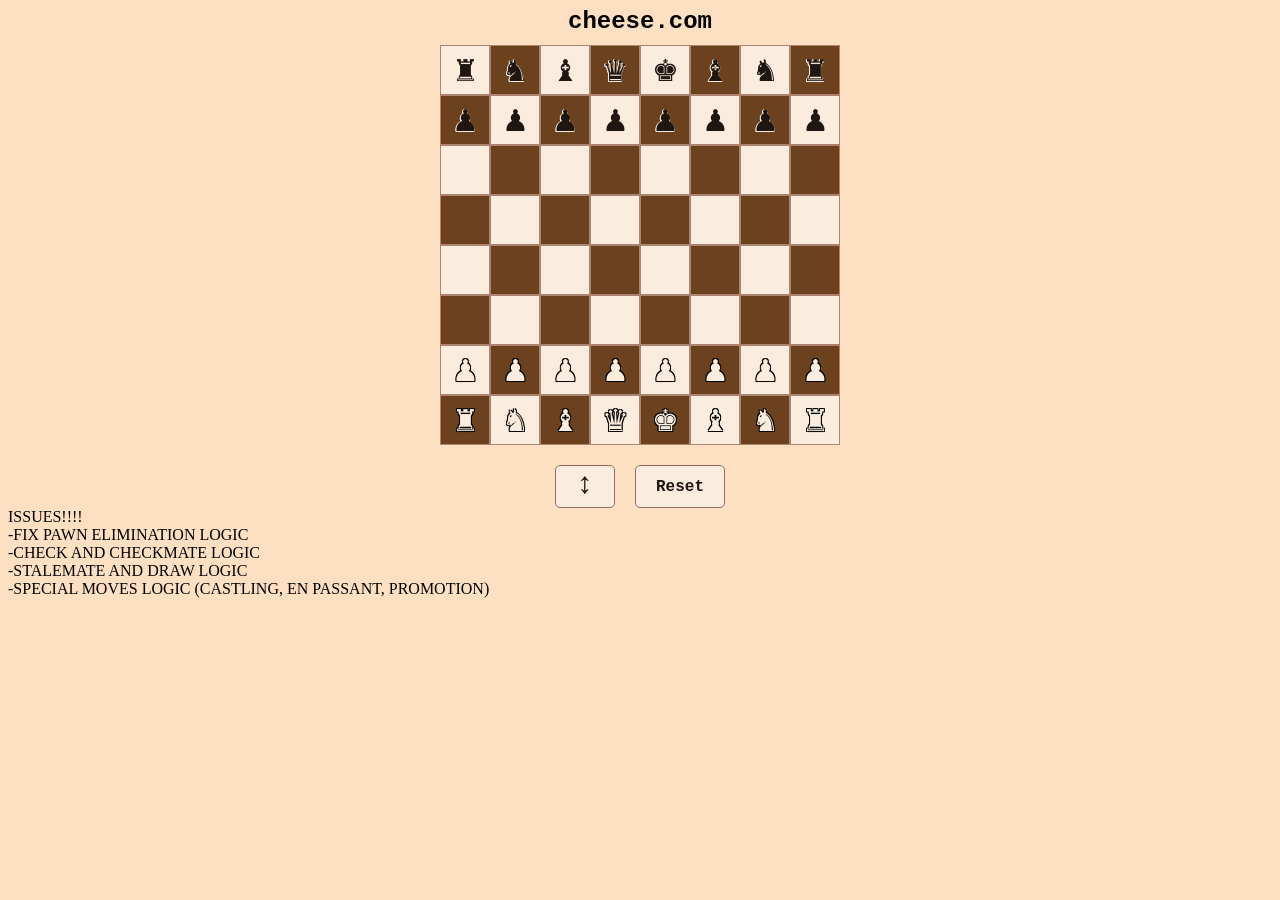
<file: index.html>
<!DOCTYPE html>
<html lang="en">
<head>
    <meta charset="UTF-8">
    <meta name="viewport" content="width=device-width, initial-scale=1.0">
    <link rel="stylesheet" href="styles.css">
    <title>Chess</title>

</head>
<body>
    <div class="heading">cheese.com</div>
    <div class="board"></div>
    <div class="options"></div>
    ISSUES!!!! <br>
    -FIX PAWN ELIMINATION LOGIC <br>
    -CHECK AND CHECKMATE LOGIC  <br>
    -STALEMATE AND DRAW LOGIC <br>
    -SPECIAL MOVES LOGIC (CASTLING, EN PASSANT, PROMOTION)
    <script src="script.js"></script>
</body>
</html>
</file>
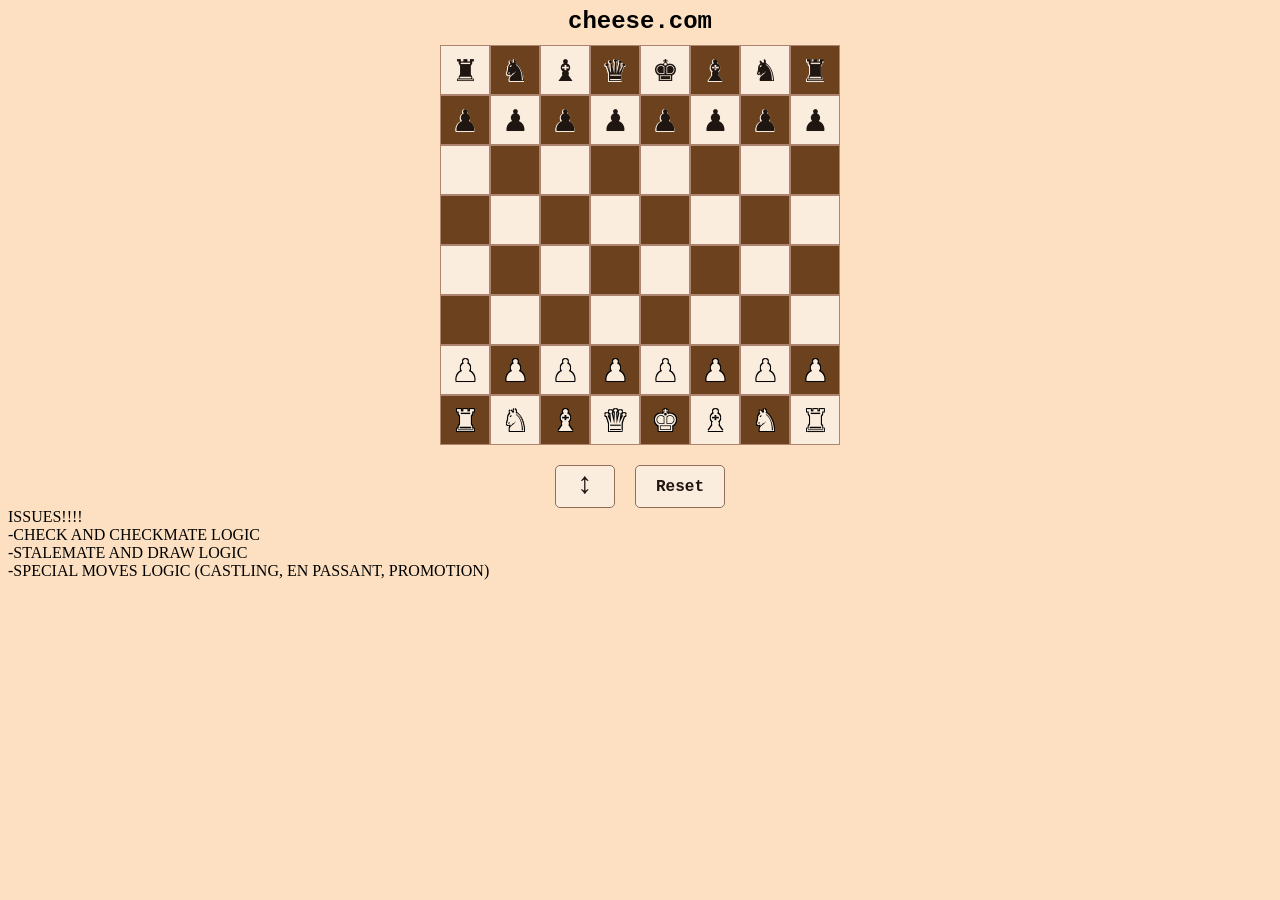
<file: src/index.html>
<!DOCTYPE html>
<html lang="en">
<head>
    <meta charset="UTF-8">
    <meta name="viewport" content="width=device-width, initial-scale=1.0">
    <link rel="stylesheet" href="styles.css">
    <title>Chess</title>

</head>
<body>
    <div class="heading">cheese.com</div>
    <div class="board"></div>
    <div class="options"></div>
    ISSUES!!!! <br>
    -CHECK AND CHECKMATE LOGIC  <br>
    -STALEMATE AND DRAW LOGIC <br>
    -SPECIAL MOVES LOGIC (CASTLING, EN PASSANT, PROMOTION)
    <script src="script.js"></script>
</body>
</html>
</file>
<file: styles.css>
*{
    background-color: #fce0c1;
}

.board {
    display: flex;
    justify-content: center;
    display: grid;
    grid-template-columns: repeat(8, 50px);
}

.options{
    display:flex;
    justify-content:center;
    column-gap: 20px;
}

.reset-button,.flip-button {
    font-family: 'Courier New', Courier, monospace;
    font-weight: bold;
    /* height: 35px; */
    background-color: #fbedde;
    color: #1f1511;
    border-radius: 5px;
    border: 1px solid #906d5b;
    padding: 10px 20px;
    font-size: 16px;
    cursor: pointer;
    margin-top: 20px;
}

.reset-button:hover,.flip-button:hover {
    background-color: rgb(108, 66, 30);
    border-color: #fbedde;
    color: #fbedde;
    content:"Hello";
}

/* .reset-button:hover::after{
    content:"⟳"
} */

.flip-button{
    font-size: 30px;
    padding: 2px 20px;
    padding-bottom: 5px;
}

.heading{
    font-size: 24px;
    font-family: 'Courier New', Courier, monospace;
    font-weight: bold;
    text-align: center;
    margin-bottom: 10px;
}



.cell {
    cursor: pointer;
    width: 50px;
    height: 50px;
    border: #ad8470 1px solid ;
    text-align: center;
    font-size: 30px;
    color: #1f1511;
    background-color: #fbedde;
}

.cell:hover {
    border-color: #b5988a;
    border-width: 2px;
}

.black {
    background-color: rgb(108, 66, 30);
}

.white {
    background-color: #fbedde;
}

.selected{
    background-color:rgb(173, 226, 123)
}

.black-piece{
    color: #1f1511;
    text-shadow: 
    /*offset-x offset-y blur-radius color*/
        0.5px  0.5px 0 #fbedde,
       -0.5px  0.5px 0 #fbedde,
        0.5px -0.5px 0 #fbedde,
       -0.5px -0.5px 0 #fbedde;
}

.white-piece{
    color: #fbedde;
    text-shadow:
    /*offset-x offset-y blur-radius color*/
        1px  1px 0 black,
       -1px  1px 0 black,
        1px -1px 0 black,
       -1px -1px 0 black;
}
</file>
<file: src/styles.css>
*{
    background-color: #fce0c1;
}

.board {
    display: flex;
    justify-content: center;
    display: grid;
    grid-template-columns: repeat(8, 50px);
}

.options{
    display:flex;
    justify-content:center;
    column-gap: 20px;
}

.reset-button,.flip-button {
    font-family: 'Courier New', Courier, monospace;
    font-weight: bold;
    /* height: 35px; */
    background-color: #fbedde;
    color: #1f1511;
    border-radius: 5px;
    border: 1px solid #906d5b;
    padding: 10px 20px;
    font-size: 16px;
    cursor: pointer;
    margin-top: 20px;
}

.reset-button:hover,.flip-button:hover {
    background-color: rgb(108, 66, 30);
    border-color: #fbedde;
    color: #fbedde;
    content:"Hello";
}

/* .reset-button:hover::after{
    content:"⟳"
} */

.flip-button{
    font-size: 30px;
    padding: 2px 20px;
    padding-bottom: 5px;
}

.heading{
    font-size: 24px;
    font-family: 'Courier New', Courier, monospace;
    font-weight: bold;
    text-align: center;
    margin-bottom: 10px;
}



.cell {
    cursor: pointer;
    width: 50px;
    height: 50px;
    border: #ad8470 1px solid ;
    text-align: center;
    font-size: 30px;
    color: #1f1511;
    background-color: #fbedde;
}

.cell:hover {
    border-color: #b5988a;
    border-width: 2px;
}

.black {
    background-color: rgb(108, 66, 30);
}

.white {
    background-color: #fbedde;
}

.selected{
    background-color:rgb(173, 226, 123)
}

.black-piece{
    color: #1f1511;
    text-shadow: 
    /*offset-x offset-y blur-radius color*/
        0.5px  0.5px 0 #fbedde,
       -0.5px  0.5px 0 #fbedde,
        0.5px -0.5px 0 #fbedde,
       -0.5px -0.5px 0 #fbedde;
}

.white-piece{
    color: #fbedde;
    text-shadow:
    /*offset-x offset-y blur-radius color*/
        1px  1px 0 black,
       -1px  1px 0 black,
        1px -1px 0 black,
       -1px -1px 0 black;
}
</file>
